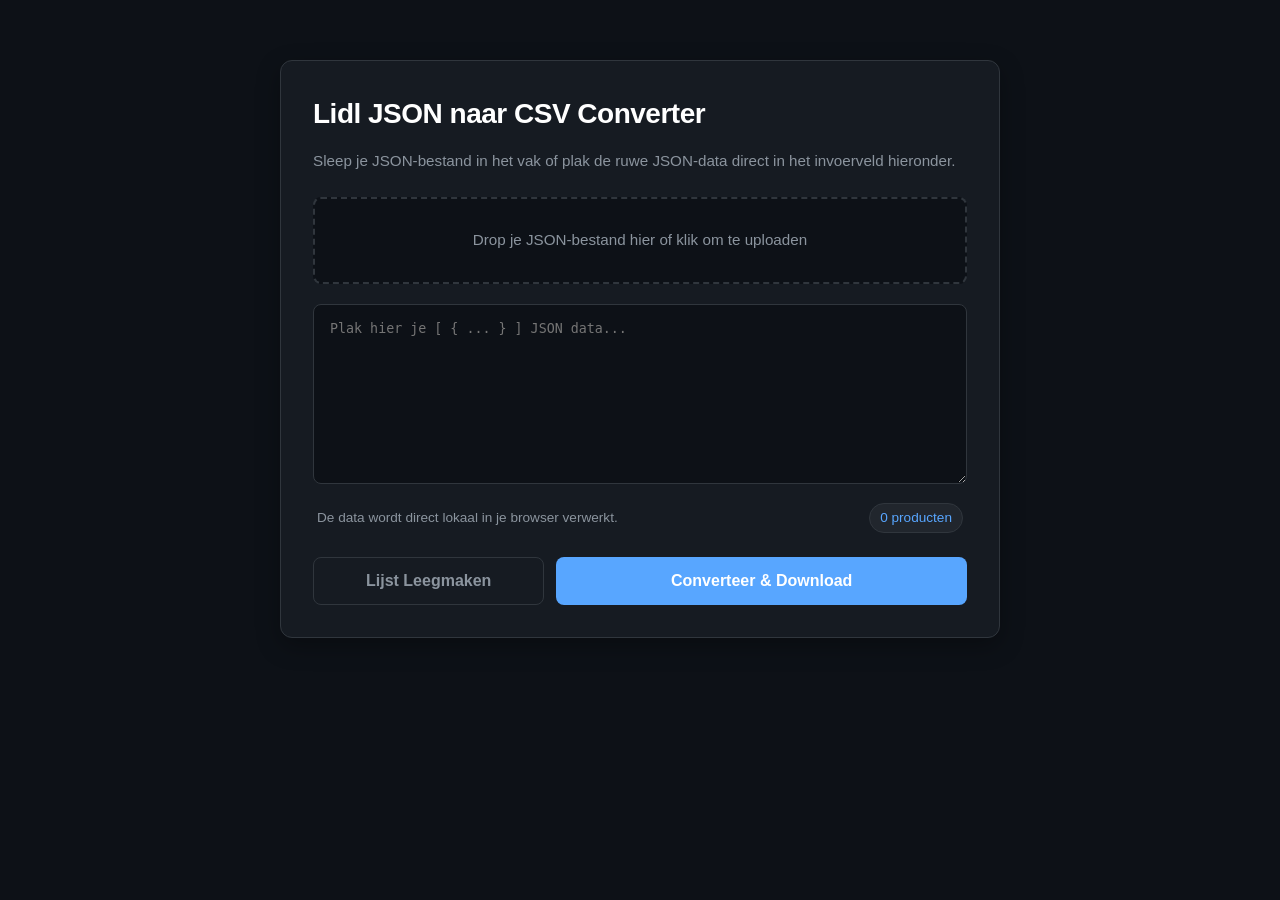
<file: aanbiedingen-json-to-csv/index.html>
<!DOCTYPE html>
<html lang="nl">
<head>
    <meta charset="UTF-8">
    <meta name="viewport" content="width=device-width, initial-scale=1.0">
    <meta name="robots" content="noindex">
    <link rel="icon" type="image/png" href="https://raw.githubusercontent.com/npool0143-cmyk/poolmedia/refs/heads/main/url-opener/url-opener-favicon.png">
    <title>Lidl Aanbiedingen - JSON naar CSV Converter</title>
    <style>
        :root {
            --bg-color: #0d1117;
            --card-bg: #161b22;
            --border-color: #30363d;
            --text-main: #c9d1d9;
            --text-muted: #8b949e;
            --accent-color: #58a6ff;
            --accent-hover: #1f6feb;
            --tag-bg: #21262d;
            --tag-hover: #262c36;
            --danger-color: #f85149;
            --danger-hover: #da3633;
            --warning-bg: rgba(210, 153, 34, 0.1);
            --warning-border: rgba(210, 153, 34, 0.4);
            --warning-text: #f0883e;
            --success-bg: rgba(46, 160, 67, 0.15);
            --success-border: rgba(46, 160, 67, 0.4);
            --success-text: #3fb950;
            --control-bg: #1f242c;
        }

        body {
            font-family: -apple-system, BlinkMacSystemFont, "Segoe UI", Helvetica, Arial, sans-serif;
            background-color: var(--bg-color);
            color: var(--text-main);
            max-width: 720px;
            margin: 60px auto;
            padding: 0 20px;
            line-height: 1.5;
        }

        .container {
            background-color: var(--card-bg);
            border: 1px solid var(--border-color);
            border-radius: 12px;
            padding: 32px;
            box-shadow: 0 8px 24px rgba(0, 0, 0, 0.3);
        }

        h1 {
            font-size: 1.75rem;
            font-weight: 600;
            margin-top: 0;
            margin-bottom: 8px;
            color: #ffffff;
            letter-spacing: -0.5px;
        }

        p {
            color: var(--text-muted);
            margin-bottom: 24px;
            font-size: 0.95rem;
        }

        .dropzone {
            border: 2px dashed var(--border-color);
            padding: 30px 20px;
            text-align: center;
            background: var(--bg-color);
            cursor: pointer;
            border-radius: 8px;
            transition: border-color 0.2s, background-color 0.2s;
            margin-bottom: 20px;
            color: var(--text-muted);
            font-size: 0.95rem;
        }

        .dropzone:hover {
            border-color: var(--accent-color);
            background-color: var(--tag-hover);
            color: #ffffff;
        }

        textarea {
            width: 100%;
            height: 180px;
            background-color: var(--bg-color);
            color: #ecf2f8;
            font-family: monospace;
            padding: 16px;
            box-sizing: border-box;
            border: 1px solid var(--border-color);
            border-radius: 8px;
            resize: vertical;
            outline: none;
            transition: border-color 0.2s, box-shadow 0.2s;
        }

        textarea:focus {
            border-color: var(--accent-color);
            box-shadow: 0 0 0 3px rgba(88, 166, 255, 0.15);
        }

        .info-bar {
            display: flex;
            justify-content: space-between;
            align-items: center;
            margin-top: 12px;
            font-size: 0.85rem;
            color: var(--text-muted);
            padding: 0 4px;
        }

        .counter-badge {
            background-color: #21262d;
            padding: 4px 10px;
            border-radius: 20px;
            border: 1px solid var(--border-color);
            font-weight: 500;
            color: var(--accent-color);
        }

        .action-buttons {
            display: flex;
            gap: 12px;
            margin-top: 24px;
        }

        button {
            padding: 14px 24px;
            font-size: 1rem;
            font-weight: 600;
            border-radius: 8px;
            cursor: pointer;
            transition: background-color 0.2s, transform 0.1s, border-color 0.2s;
        }

        .btn-primary {
            background-color: var(--accent-color);
            color: #ffffff;
            border: none;
            flex: 2;
        }

        .btn-primary:hover { background-color: var(--accent-hover); }

        .btn-secondary {
            background-color: transparent;
            color: var(--text-muted);
            border: 1px solid var(--border-color);
            flex: 1;
        }

        .btn-secondary:hover {
            color: #ffffff;
            background-color: #21262d;
            border-color: #8b949e;
        }

        button:active { transform: scale(0.99); }

        /* Report & Warning Styles */
        .report-box {
            margin-top: 24px;
            padding: 16px;
            border-radius: 8px;
            font-size: 0.9rem;
            display: none;
            animation: fadeIn 0.2s ease-in-out;
        }

        .report-success {
            background-color: var(--success-bg);
            border: 1px solid var(--success-border);
            color: var(--success-text);
        }

        .report-error {
            background-color: rgba(248, 81, 73, 0.1);
            border: 1px solid rgba(248, 81, 73, 0.4);
            color: var(--danger-color);
        }

        .warnings-log {
            margin-top: 15px;
            max-height: 250px;
            overflow-y: auto;
            background-color: var(--bg-color);
            border: 1px solid var(--border-color);
            border-radius: 6px;
            padding: 12px;
        }

        .warning-item {
            font-family: monospace;
            font-size: 0.85rem;
            color: var(--warning-text);
            margin-bottom: 8px;
            padding-bottom: 8px;
            border-bottom: 1px solid #21262d;
        }

        .warning-item:last-child {
            margin-bottom: 0;
            padding-bottom: 0;
            border-bottom: none;
        }

        .warning-header {
            color: #ffffff;
            font-weight: bold;
            margin-bottom: 4px;
        }

        @keyframes fadeIn {
            from { opacity: 0; transform: translateY(2px); }
            to { opacity: 1; transform: translateY(0); }
        }
    </style>
</head>
<body>

    <div class="container">
        <h1>Lidl JSON naar CSV Converter</h1>
        <p>Sleep je JSON-bestand in het vak of plak de ruwe JSON-data direct in het invoerveld hieronder.</p>
        
        <div id="dropzone" class="dropzone">
            Drop je JSON-bestand hier of klik om te uploaden
            <input type="file" id="fileInput" accept=".json" style="display: none;">
        </div>

        <textarea id="jsonInput" placeholder="Plak hier je [ { ... } ] JSON data..."></textarea>
        
        <div class="info-bar">
            <span>De data wordt direct lokaal in je browser verwerkt.</span>
            <span id="productCount" class="counter-badge">0 producten</span>
        </div>

        <div class="action-buttons">
            <button id="btnClear" class="btn-secondary" onclick="clearAll()">Lijst Leegmaken</button>
            <button id="btnConvert" class="btn-primary" onclick="convertJson()">Converteer & Download</button>
        </div>

        <div id="reportBox" class="report-box">
            <div id="reportStatus" style="font-weight: 600;"></div>
            <div id="warningsLog" class="warnings-log" style="display: none;"></div>
        </div>
    </div>

    <script>
        // Exacte CMS configuratie uit het Python-script
        const COLUMNS = [
            "language", "title", "long title", "product group id", "sub title",
            "price", "discount title", "price prefix id", "old price", "base price",
            "quantity text", "highlight theme", "highlight text", "negate colors",
            "price legend id", "article legend id", "1st ribbon type", "2nd ribbon type",
            "3rd ribbon type", "ribbon image id", "online from", "online until",
            "valid from", "valid until", "textile sizes", "textile person type id",
            "textile clothing type id", "description", "second description", "meta title",
            "meta description", "meta filename", "item number", "ian", "nan",
            "logo image ids", "region ids", "shop article id", "brand",
            "lidl plus price", "lidl plus base price", "lidl plus highlight text",
            "lidl plus price prefix id", "lidl plus stores", "lidl plus region ids",
            "age restriction"
        ];

        const ALWAYS_EMPTY = new Set([
            "textile sizes", "textile person type id", "textile clothing type id",
            "second description", "meta title", "meta description",
            "meta filename", "region ids", "shop article id", "lidl plus stores",
            "lidl plus region ids", "age restriction"
        ]);

        const NEVER_EMPTY = new Set([
            "language", "title", "long title", "product group id",
            "online from", "online until", "valid from", "valid until",
            "item number", "ian", "nan"
        ]);

        const KNOWN_FAKE_BRANDS = new Set(["ludwig", "action", "bonus", "aanbieding"]);

        // UI Koppelingen
        const dropzone = document.getElementById('dropzone');
        const fileInput = document.getElementById('fileInput');
        const jsonInput = document.getElementById('jsonInput');
        const productCount = document.getElementById('productCount');
        const reportBox = document.getElementById('reportBox');
        const reportStatus = document.getElementById('reportStatus');
        const warningsLog = document.getElementById('warningsLog');

        // Drag & Drop events
        dropzone.addEventListener('click', () => fileInput.click());
        dropzone.addEventListener('dragover', (e) => { e.preventDefault(); dropzone.style.borderColor = "var(--accent-color)"; });
        dropzone.addEventListener('dragleave', () => { dropzone.style.borderColor = "var(--border-color)"; });
        dropzone.addEventListener('drop', (e) => {
            e.preventDefault();
            dropzone.style.borderColor = "var(--border-color)";
            if (e.dataTransfer.files[0]) handleFile(e.dataTransfer.files[0]);
        });
        fileInput.addEventListener('change', (e) => {
            if (e.target.files[0]) handleFile(e.target.files[0]);
        });

        // Automatische teller bij handmatige invoer
        jsonInput.addEventListener('input', updateCount);

        function handleFile(file) {
            const reader = new FileReader();
            reader.onload = function(e) {
                jsonInput.value = e.target.result;
                updateCount();
            };
            reader.readAsText(file);
        }

        function updateCount() {
            try {
                let content = jsonInput.value.trim().replace(/^```json\s*/i, '').replace(/\s*```$/, '');
                if (!content) {
                    productCount.textContent = "0 producten";
                    return;
                }
                let parsed = JSON.parse(content);
                let len = Array.isArray(parsed) ? parsed.length : 1;
                productCount.textContent = `${len} product${len === 1 ? '' : 'en'}`;
            } catch (e) {
                productCount.textContent = "Ongeldige JSON";
            }
        }

        function cleanValue(value) {
            if (value === undefined || value === null) return "";
            return String(value).replace(/[\u4e00-\u9fff\u3000-\u303f\uff00-\uffef]/g, '').trim();
        }

        function validateRow(product, rowValues, rowIndex) {
            let rowWarnings = [];
            
            NEVER_EMPTY.forEach(col => {
                let idx = COLUMNS.indexOf(col);
                if (idx !== -1 && !rowValues[idx]) {
                    rowWarnings.push(`⚠️ '${col}' is leeg maar mag dat niet zijn`);
                }
            });

            ALWAYS_EMPTY.forEach(col => {
                let idx = COLUMNS.indexOf(col);
                if (idx !== -1 && rowValues[idx]) {
                    rowWarnings.push(`⚠️ '${col}' heeft een waarde maar moet leeg zijn: '${rowValues[idx]}'`);
                }
            });

            let priceIdx = COLUMNS.indexOf("price");
            let lidlPriceIdx = COLUMNS.indexOf("lidl plus price");
            if (rowValues[lidlPriceIdx] && rowValues[priceIdx]) {
                rowWarnings.push(`⚠️ Heeft zowel 'price' als 'lidl plus price' — bij Lidl Plus moet 'price' leeg zijn`);
            }

            let brandIdx = COLUMNS.indexOf("brand");
            let brandVal = rowValues[brandIdx];
            if (brandVal && KNOWN_FAKE_BRANDS.has(brandVal.toLowerCase())) {
                rowWarnings.push(`⚠️ 'brand' bevat waarschijnlijk een foutieve waarde: '${brandVal}'`);
            }

            return rowWarnings;
        }

        function convertJson() {
            let rawContent = jsonInput.value.trim();
            if (!rawContent) {
                showReport("Fout: Geen data ingevoerd.", true);
                return;
            }

            rawContent = rawContent.replace(/^```json\s*/i, '').replace(/\s*```$/, '');

            let data;
            try {
                data = JSON.parse(rawContent);
            } catch (e) {
                showReport(`❌ JSON Parse Fout: ${e.message}`, true);
                return;
            }

            if (!Array.isArray(data)) data = [data];

            let rows = [];
            let allWarningsHtml = [];
            let totalWarnings = 0;

            data.forEach((product, i) => {
                let basePrice = product["base price"] || "";
                let description = product["description"] || "";
                
                const gekochtRegex = /Product gekocht op .+? (online|supermarkt)[^.]*.?/g;
                let match = basePrice.match(gekochtRegex);
                
                if (match) {
                    let gekochtZin = match[0].trim();
                    if (!description) {
                        product["description"] = gekochtZin;
                    }
                    basePrice = basePrice.replace(gekochtZin, "").trim();
                    if (basePrice.endsWith('.')) basePrice = basePrice.slice(0, -1).trim();
                    product["base price"] = basePrice;
                }

                let baseClean = basePrice.replace(",", ".").trim();
                if (baseClean !== "" && !isNaN(baseClean)) {
                    if (!product["old price"]) {
                        product["old price"] = basePrice;
                    }
                    product["base price"] = "";
                }

                let rowValues = [];
                COLUMNS.forEach(col => {
                    rowValues.push(cleanValue(product[col]));
                });

                let warnings = validateRow(product, rowValues, i);
                if (warnings.length > 0) {
                    totalWarnings += warnings.length;
                    let title = product.title || `Product ${i + 1}`;
                    let block = `<div class="warning-item"><div class="warning-header">📦 ${title} (Rij ${i + 1}):</div>`;
                    warnings.forEach(w => block += `<div>${w}</div>`);
                    block += `</div>`;
                    allWarningsHtml.push(block);
                }

                rows.push(rowValues.join(";"));
            });

            let csvContent = COLUMNS.join(";") + "\n" + rows.join("\n");
            
            // Excel-friendly UTF-8 download via BOM
            const blob = new Blob([new Uint8Array([0xEF, 0xBB, 0xBF]), csvContent], { type: "text/csv;charset=utf-8;" });
            const url = URL.createObjectURL(blob);
            const a = document.createElement("a");
            a.href = url;
            a.download = "output.csv";
            document.body.appendChild(a);
            a.click();
            document.body.removeChild(a);

            // Toon eindrapportage
            if (totalWarnings > 0) {
                showReport(`✅ ${data.length} producten verwerkt en gedownload. Er zijn ${totalWarnings} waarschuwingen gevonden.`, false);
                warningsLog.innerHTML = allWarningsHtml.join("");
                warningsLog.style.display = "block";
            } else {
                showReport(`✅ ${data.length} producten succesvol verwerkt! Geen waarschuwingen gevonden.`, false);
                warningsLog.style.display = "none";
            }
        }

        function showReport(text, isError) {
            reportBox.className = `report-box ${isError ? 'report-error' : 'report-success'}`;
            reportStatus.textContent = text;
            reportBox.style.display = "block";
            if(isError) warningsLog.style.display = "none";
        }

        function clearAll() {
            jsonInput.value = "";
            reportBox.style.display = "none";
            warningsLog.style.display = "none";
            updateCount();
        }
    </script>
</body>
</html>
</file>
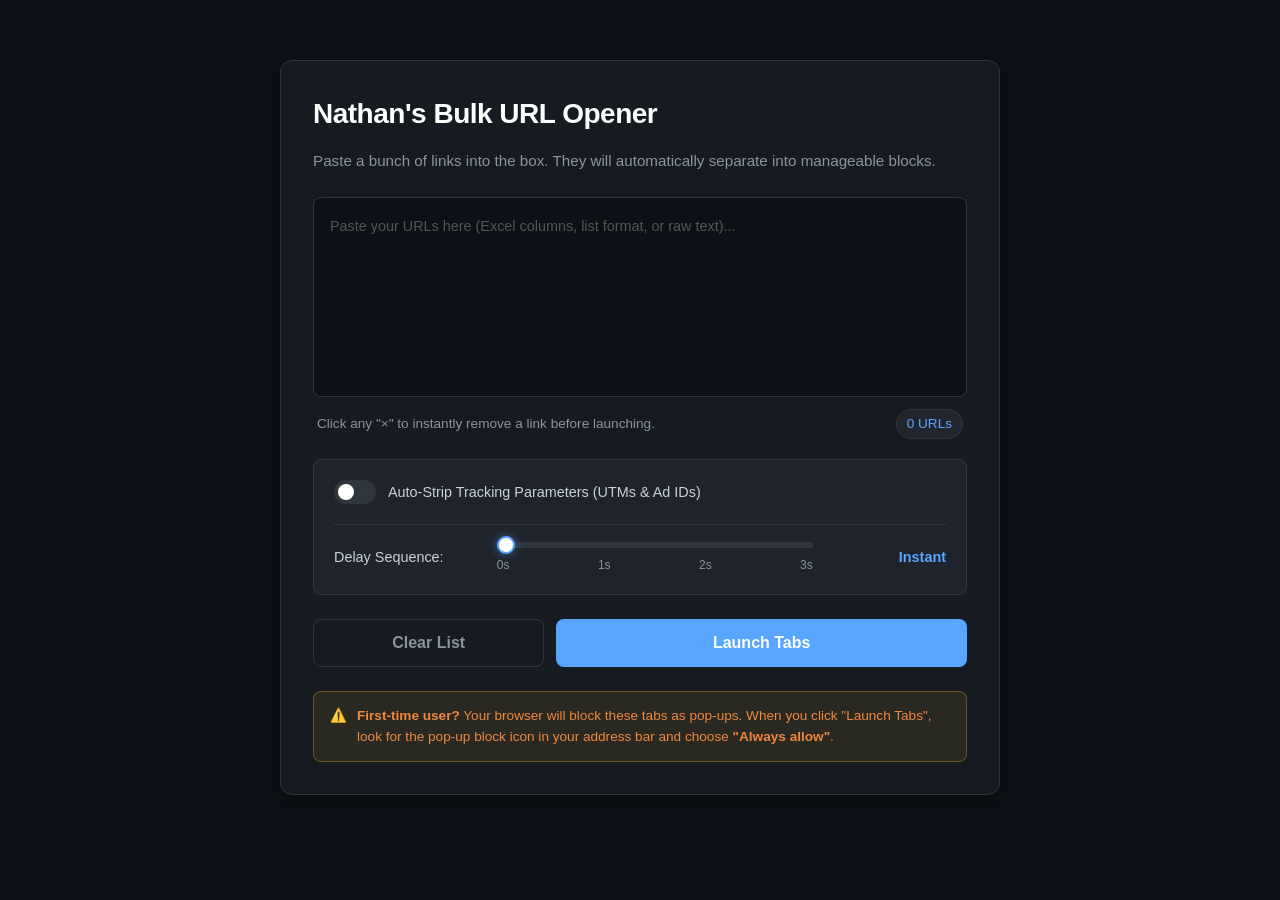
<file: url-opener/index.html>
<!DOCTYPE html>
<html lang="en">
<head>
    <meta charset="UTF-8">
    <meta name="viewport" content="width=device-width, initial-scale=1.0">
    <link rel="icon" type="image/png" href="https://raw.githubusercontent.com/npool0143-cmyk/poolmedia/refs/heads/main/url-opener/url-opener-favicon.png">
    <title>Nathan's Bulk URL Opener</title>
    <style>
        :root {
            --bg-color: #0d1117;
            --card-bg: #161b22;
            --border-color: #30363d;
            --text-main: #c9d1d9;
            --text-muted: #8b949e;
            --accent-color: #58a6ff;
            --accent-hover: #1f6feb;
            --tag-bg: #21262d;
            --tag-hover: #262c36;
            --danger-color: #f85149;
            --danger-hover: #da3633;
            --warning-bg: rgba(210, 153, 34, 0.1);
            --warning-border: rgba(210, 153, 34, 0.4);
            --warning-text: #f0883e;
            --control-bg: #1f242c;
            --slider-track: #30363d;
        }

        body {
            font-family: -apple-system, BlinkMacSystemFont, "Segoe UI", Helvetica, Arial, sans-serif;
            background-color: var(--bg-color);
            color: var(--text-main);
            max-width: 720px;
            margin: 60px auto;
            padding: 0 20px;
            line-height: 1.5;
        }

        .container {
            background-color: var(--card-bg);
            border: 1px solid var(--border-color);
            border-radius: 12px;
            padding: 32px;
            box-shadow: 0 8px 24px rgba(0, 0, 0, 0.3);
        }

        h1 {
            font-size: 1.75rem;
            font-weight: 600;
            margin-top: 0;
            margin-bottom: 8px;
            color: #ffffff;
            letter-spacing: -0.5px;
        }

        p {
            color: var(--text-muted);
            margin-bottom: 24px;
            font-size: 0.95rem;
        }

        .url-box-container {
            width: 100%;
            min-height: 200px;
            max-height: 350px;
            overflow-y: auto;
            padding: 16px;
            background-color: var(--bg-color);
            border: 1px solid var(--border-color);
            border-radius: 8px;
            box-sizing: border-box;
            outline: none;
            transition: border-color 0.2s, box-shadow 0.2s;
        }

        .url-box-container:focus-within {
            border-color: var(--accent-color);
            box-shadow: 0 0 0 3px rgba(88, 166, 255, 0.15);
        }

        .url-box-container:empty::before {
            content: "Paste your URLs here (Excel columns, list format, or raw text)...";
            color: #555;
            font-size: 0.9rem;
            cursor: text;
        }

        .url-tag {
            display: inline-flex;
            align-items: center;
            background-color: var(--tag-bg);
            border: 1px solid var(--border-color);
            border-radius: 6px;
            padding: 4px 10px;
            margin: 4px;
            font-family: monospace;
            font-size: 0.85rem;
            color: #ecf2f8;
            max-width: 95%;
            word-break: break-all;
            animation: fadeIn 0.2s ease-in-out;
        }

        .url-tag:hover {
            background-color: var(--tag-hover);
            border-color: #444c56;
        }

        .url-tag .remove-btn {
            margin-left: 8px;
            cursor: pointer;
            color: var(--text-muted);
            font-weight: bold;
            font-size: 1rem;
            display: inline-flex;
            align-items: center;
            justify-content: center;
            width: 16px;
            height: 16px;
            border-radius: 50%;
        }

        .url-tag .remove-btn:hover {
            color: var(--danger-color);
            background-color: rgba(248, 81, 73, 0.1);
        }

        .info-bar {
            display: flex;
            justify-content: space-between;
            align-items: center;
            margin-top: 12px;
            font-size: 0.85rem;
            color: var(--text-muted);
            padding: 0 4px;
        }

        .counter-badge {
            background-color: #21262d;
            padding: 4px 10px;
            border-radius: 20px;
            border: 1px solid var(--border-color);
            font-weight: 500;
            color: var(--accent-color);
        }

        .controls-panel {
            background-color: var(--control-bg);
            border: 1px solid var(--border-color);
            border-radius: 8px;
            padding: 20px;
            margin-top: 20px;
            display: flex;
            flex-direction: column;
            gap: 20px;
        }

        .control-row {
            display: flex;
            justify-content: space-between;
            align-items: center;
            flex-wrap: wrap;
            gap: 15px;
        }

        .control-group {
            display: flex;
            align-items: center;
            gap: 12px;
            font-size: 0.9rem;
        }

        .switch {
            position: relative;
            display: inline-block;
            width: 42px;
            height: 24px;
            flex-shrink: 0;
        }

        .switch input { 
            opacity: 0; width: 0; height: 0;
        }

        .slider-toggle {
            position: absolute;
            cursor: pointer;
            top: 0; left: 0; right: 0; bottom: 0;
            background-color: #30363d;
            transition: .2s;
            border-radius: 24px;
        }

        .slider-toggle:before {
            position: absolute;
            content: "";
            height: 16px; width: 16px;
            left: 4px; bottom: 4px;
            background-color: white;
            transition: .2s;
            border-radius: 50%;
        }

        input:checked + .slider-toggle {
            background-color: var(--accent-color);
        }

        input:checked + .slider-toggle:before {
            transform: translateX(18px);
        }

        .slider-wrapper {
            display: flex;
            flex-direction: column;
            flex-grow: 1;
            max-width: 320px;
            width: 100%;
        }

        .slider-container {
            position: relative;
            display: flex;
            align-items: center;
        }

        .custom-range {
            -webkit-appearance: none;
            appearance: none;
            width: 100%;
            height: 6px;
            border-radius: 3px;
            background: linear-gradient(to right, var(--accent-color) 0%, var(--accent-color) 0%, var(--slider-track) 0%, var(--slider-track) 100%);
            outline: none;
            cursor: pointer;
        }

        .custom-range::-webkit-slider-thumb {
            -webkit-appearance: none;
            appearance: none;
            width: 18px;
            height: 18px;
            border-radius: 50%;
            background: #ffffff;
            border: 2px solid var(--accent-color);
            box-shadow: 0 0 10px rgba(88, 166, 255, 0.5);
            transition: transform 0.1s, background-color 0.1s;
        }

        .custom-range::-webkit-slider-thumb:hover {
            transform: scale(1.2);
            background: var(--accent-color);
        }

        .custom-range::-moz-range-thumb {
            width: 14px;
            height: 14px;
            border-radius: 50%;
            background: #ffffff;
            border: 2px solid var(--accent-color);
            box-shadow: 0 0 10px rgba(88, 166, 255, 0.5);
            transition: transform 0.1s, background-color 0.1s;
            cursor: pointer;
        }

        .custom-range::-moz-range-thumb:hover {
            transform: scale(1.2);
            background: var(--accent-color);
        }

        .range-ticks {
            display: flex;
            justify-content: space-between;
            padding: 0 2px;
            margin-top: 6px;
            font-size: 0.75rem;
            color: var(--text-muted);
        }

        .range-label {
            min-width: 80px;
            text-align: right;
            font-weight: 600;
            color: var(--accent-color);
            font-size: 0.9rem;
        }

        .action-buttons {
            display: flex;
            gap: 12px;
            margin-top: 24px;
        }

        button {
            padding: 14px 24px;
            font-size: 1rem;
            font-weight: 600;
            border-radius: 8px;
            cursor: pointer;
            transition: background-color 0.2s, transform 0.1s, border-color 0.2s;
        }

        .btn-primary {
            background-color: var(--accent-color);
            color: #ffffff;
            border: none;
            flex: 2;
        }

        .btn-primary:hover { background-color: var(--accent-hover); }

        .btn-secondary {
            background-color: transparent;
            color: var(--text-muted);
            border: 1px solid var(--border-color);
            flex: 1;
        }

        .btn-secondary:hover {
            color: #ffffff;
            background-color: #21262d;
            border-color: #8b949e;
        }

        .btn-danger {
            background-color: var(--danger-color);
            color: #ffffff;
            border: none;
            flex: 1;
            display: none;
            animation: fadeIn 0.2s ease-in-out;
        }

        .btn-danger:hover { background-color: var(--danger-hover); }

        button:active { transform: scale(0.99); }

        button:disabled {
            background-color: #21262d;
            color: var(--text-muted);
            border: 1px solid var(--border-color);
            cursor: not-allowed;
            transform: none;
        }

        .warning-box {
            margin-top: 24px;
            padding: 14px 16px;
            background-color: var(--warning-bg);
            border: 1px solid var(--warning-border);
            border-radius: 8px;
            font-size: 0.85rem;
            color: var(--warning-text);
            display: flex;
            gap: 10px;
            align-items: flex-start;
        }

        @keyframes fadeIn {
            from { opacity: 0; transform: translateY(2px); }
            to { opacity: 1; transform: translateY(0); }
        }
    </style>
</head>
<body>

    <div class="container">
        <h1>Nathan's Bulk URL Opener</h1>
        <p>Paste a bunch of links into the box. They will automatically separate into manageable blocks.</p>
        
        <div id="urlContainer" class="url-box-container" contenteditable="true" onpaste="handlePaste(event)"></div>
        
        <div class="info-bar">
            <span>Click any "×" to instantly remove a link before launching.</span>
            <span id="urlCount" class="counter-badge">0 URLs</span>
        </div>

        <div class="controls-panel">
            <div class="control-row">
                <div class="control-group">
                    <label class="switch">
                        <input type="checkbox" id="utmToggle" onchange="toggleUtmClean()">
                        <span class="slider-toggle"></span>
                    </label>
                    <span>Auto-Strip Tracking Parameters (UTMs & Ad IDs)</span>
                </div>
            </div>
            
            <div class="control-row" style="border-top: 1px solid var(--border-color); padding-top: 15px;">
                <div class="control-group">
                    <span>Delay Sequence:</span>
                </div>
                <div class="slider-wrapper">
                    <div class="slider-container">
                        <input type="range" id="delaySlider" class="custom-range" min="0" max="3" step="0.5" value="0" oninput="updateSliderUI(this.value)">
                    </div>
                    <div class="range-ticks">
                        <span>0s</span>
                        <span>1s</span>
                        <span>2s</span>
                        <span>3s</span>
                    </div>
                </div>
                <span id="delayLabel" class="range-label">Instant</span>
            </div>
        </div>

        <div class="action-buttons">
            <button id="btnClear" class="btn-secondary" onclick="clearAll()">Clear List</button>
            <button id="btnStop" class="btn-danger" onclick="stopUrls()">Stop Sequence</button>
            <button id="btnLaunch" class="btn-primary" onclick="openUrls()">Launch Tabs</button>
        </div>

        <div class="warning-box">
            <span>⚠️</span>
            <div>
                <strong>First-time user?</strong> Your browser will block these tabs as pop-ups. When you click "Launch Tabs", look for the pop-up block icon in your address bar and choose <strong>"Always allow"</strong>.
            </div>
        </div>
    </div>

    <script>
        let urlList = [];
        let isRunning = false;

        function cleanUtmParams(urlString) {
            try {
                let targetUrl = urlString;
                if (!/^https?:\/\//i.test(targetUrl)) {
                    targetUrl = 'https://' + targetUrl;
                }
                const url = new URL(targetUrl);
                const keysToRemove = [
                    'utm_source', 'utm_medium', 'utm_campaign', 'utm_term', 'utm_content', 'utm_id', 'utm_source_platform',
                    'gclid', 'gad_source', 'gad_campaignid', 'gclsrc', 'dclid', 'wbraid', 'gbraid',
                    'cid', 'sc_cid', 'icid', 'fbclid', 'msclkid', 'ttclid'
                ];
                
                keysToRemove.forEach(key => url.searchParams.delete(key));
                
                let resultUrl = url.toString();
                if (resultUrl.endsWith('?')) {
                    resultUrl = resultUrl.slice(0, -1);
                }
                return resultUrl;
            } catch (e) {
                return urlString;
            }
        }

        function handlePaste(e) {
            if (isRunning) return e.preventDefault();
            e.preventDefault();
            const clipboardData = e.clipboardData || window.clipboardData;
            const pastedText = clipboardData.getData('Text');
            
            let incomingUrls = pastedText.split(/[\n\r\s]+/)
                                           .map(url => url.trim())
                                           .filter(url => url.length > 0);

            if (document.getElementById('utmToggle').checked) {
                incomingUrls = incomingUrls.map(url => cleanUtmParams(url));
            }

            incomingUrls.forEach(url => {
                if (!urlList.includes(url)) {
                    urlList.push(url);
                }
            });

            renderTags();
        }

        function toggleUtmClean() {
            if (isRunning) return;
            if (document.getElementById('utmToggle').checked && urlList.length > 0) {
                urlList = urlList.map(url => cleanUtmParams(url));
                urlList = [...new Set(urlList)];
                renderTags();
            }
        }

        function updateSliderUI(val) {
            const slider = document.getElementById('delaySlider');
            const label = document.getElementById('delayLabel');
            
            const percentage = ((val - slider.min) / (slider.max - slider.min)) * 100;
            slider.style.background = `linear-gradient(to right, var(--accent-color) 0%, var(--accent-color) ${percentage}%, var(--slider-track) ${percentage}%, var(--slider-track) 100%)`;
            
            label.textContent = parseFloat(val) === 0 ? "Instant" : `${val}s delay`;
        }

        function renderTags() {
            const container = document.getElementById('urlContainer');
            container.innerHTML = '';
            
            urlList.forEach((url, index) => {
                const tag = document.createElement('div');
                tag.className = 'url-tag';
                tag.contentEditable = 'false';
                if (isRunning) {
                    tag.innerHTML = `${url}`;
                } else {
                    tag.innerHTML = `${url}<span class="remove-btn" onclick="removeUrl(${index})">×</span>`;
                }
                container.appendChild(tag);
            });

            updateCount();
        }

        function removeUrl(index) {
            if (isRunning) return;
            urlList.splice(index, 1);
            renderTags();
        }

        function clearAll() {
            if (isRunning) return;
            urlList = [];
            renderTags();
        }

        function updateCount() {
            document.getElementById('urlCount').textContent = `${urlList.length} URL${urlList.length === 1 ? '' : 's'}`;
        }

        // Responsive sleep loop that tracks execution status every 50ms
        async function responsiveSleep(ms) {
            const checkInterval = 50; 
            let elapsed = 0;
            while (elapsed < ms) {
                if (!isRunning) return; // Instantly breaks out if stop clicked mid-sleep
                await new Promise(res => setTimeout(res, checkInterval));
                elapsed += checkInterval;
            }
        }

        async function openUrls() {
            if (urlList.length === 0) {
                alert('Please paste some URLs first!');
                return;
            }

            isRunning = true;
            const btnLaunch = document.getElementById('btnLaunch');
            const btnStop = document.getElementById('btnStop');
            const btnClear = document.getElementById('btnClear');
            const slider = document.getElementById('delaySlider');
            const container = document.getElementById('urlContainer');

            btnClear.disabled = true;
            slider.disabled = true;
            container.contentEditable = "false";
            renderTags(); 

            const delayInterval = parseFloat(slider.value) * 1000;
            
            if (delayInterval > 0) {
                btnStop.style.display = 'block';
            }

            for (let i = 0; i < urlList.length; i++) {
                if (!isRunning) break; 

                btnLaunch.textContent = `Opening ${i + 1} of ${urlList.length}...`;
                btnLaunch.disabled = true;

                let formattedUrl = urlList[i];
                if (!/^https?:\/\//i.test(formattedUrl)) {
                    formattedUrl = 'https://' + formattedUrl;
                }
                
                window.open(formattedUrl, '_blank');

                if (delayInterval > 0 && i < urlList.length - 1) {
                    await responsiveSleep(delayInterval);
                }
            }

            resetControlUI();
        }

        function stopUrls() {
            isRunning = false;
        }

        function resetControlUI() {
            isRunning = false;
            const btnLaunch = document.getElementById('btnLaunch');
            const btnStop = document.getElementById('btnStop');
            const btnClear = document.getElementById('btnClear');
            const slider = document.getElementById('delaySlider');
            const container = document.getElementById('urlContainer');

            btnLaunch.textContent = 'Launch Tabs';
            btnLaunch.disabled = false;
            btnStop.style.display = 'none';
            btnClear.disabled = false;
            slider.disabled = false;
            container.contentEditable = "true";
            renderTags();
        }

        window.onload = function() {
            updateSliderUI(document.getElementById('delaySlider').value);
        };
    </script>
</body>
</html>
</file>
